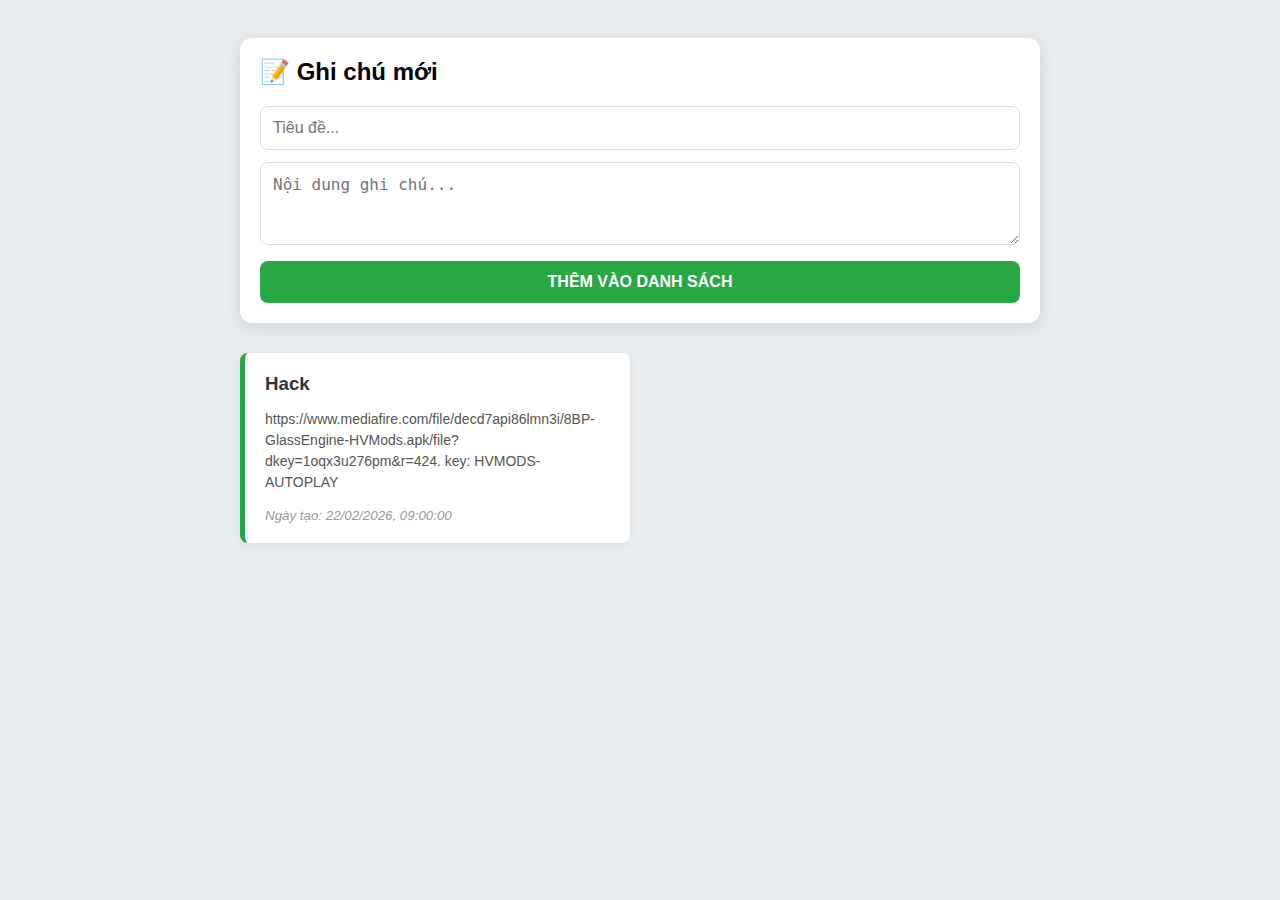
<file: index.html>
<!DOCTYPE html>
<html lang="vi">
<head>
    <meta charset="UTF-8">
    <title>Ghi Chú Trực Tiếp</title>
    <style>
        body { font-family: 'Arial', sans-serif; background: #e9ecef; padding: 30px; }
        .container { max-width: 800px; margin: 0 auto; }
        
        /* Khu vực nhập liệu */
        .input-box { background: white; padding: 20px; border-radius: 12px; box-shadow: 0 4px 15px rgba(0,0,0,0.1); margin-bottom: 30px; }
        input, textarea { width: 100%; margin-bottom: 12px; padding: 12px; border: 1px solid #ddd; border-radius: 8px; box-sizing: border-box; font-size: 16px; }
        button { width: 100%; padding: 12px; background: #28a745; color: white; border: none; border-radius: 8px; cursor: pointer; font-size: 16px; font-weight: bold; transition: 0.3s; }
        button:hover { background: #218838; }

        /* Danh sách ghi chú */
        #noteList { display: grid; grid-template-columns: 1fr 1fr; gap: 20px; }
        .note-item { background: #fff; padding: 20px; border-left: 5px solid #28a745; border-radius: 8px; box-shadow: 0 2px 8px rgba(0,0,0,0.05); animation: slideIn 0.3s ease; }
        .note-item h3 { margin: 0 0 10px 0; color: #333; }
        .note-item p { color: #555; font-size: 14px; line-height: 1.5; }
        .note-item small { color: #999; display: block; margin-top: 15px; font-style: italic; }

        @keyframes slideIn { from { opacity: 0; transform: translateY(20px); } to { opacity: 1; transform: translateY(0); } }
    </style>
</head>
<body>

<div class="container">
    <div class="input-box">
        <h2 style="margin-top:0">📝 Ghi chú mới</h2>
        <input type="text" id="noteTitle" placeholder="Tiêu đề...">
        <textarea id="noteContent" rows="3" placeholder="Nội dung ghi chú..."></textarea>
        <button onclick="addNewNote()">THÊM VÀO DANH SÁCH</button>
    </div>

    <div id="noteList">
        </div>
</div>

<script>
    // ĐÂY LÀ NƠI CHỨA DỮ LIỆU JSON TRONG CODE CỦA BẠN
    let myNotesData = [
        {
            "id": 1,
            "title": "Hack",
            "content": "https://www.mediafire.com/file/decd7api86lmn3i/8BP-GlassEngine-HVMods.apk/file?dkey=1oqx3u276pm&r=424. key: HVMODS-AUTOPLAY",
            "date": "22/02/2026, 09:00:00"
        }
    ];

    // Hàm hiển thị danh sách ra màn hình
    function renderNotes() {
        const listElement = document.getElementById('noteList');
        listElement.innerHTML = ''; // Xóa cũ để vẽ lại

        // Kết hợp dữ liệu từ code và dữ liệu đã lưu trong máy (LocalStorage)
        const savedNotes = JSON.parse(localStorage.getItem('user_notes') || '[]');
        const allNotes = [...myNotesData, ...savedNotes];

        allNotes.reverse().forEach(note => {
            const card = document.createElement('div');
            card.className = 'note-item';
            card.innerHTML = `
                <h3>${note.title}</h3>
                <p>${note.content}</p>
                <small>Ngày tạo: ${note.date}</small>
            `;
            listElement.appendChild(card);
        });
    }

    // Hàm thêm ghi chú mới
    function addNewNote() {
        const title = document.getElementById('noteTitle').value;
        const content = document.getElementById('noteContent').value;

        if(!title || !content) return alert("Vui lòng nhập đủ tin!");

        const newNote = {
            id: Date.now(),
            title: title,
            content: content,
            date: new Date().toLocaleString('vi-VN')
        };

        // Lưu vào LocalStorage để nó không mất đi khi F5
        const savedNotes = JSON.parse(localStorage.getItem('user_notes') || '[]');
        savedNotes.push(newNote);
        localStorage.setItem('user_notes', JSON.stringify(savedNotes));

        // Cập nhật giao diện ngay lập tức
        renderNotes();

        // Xóa sạch ô nhập
        document.getElementById('noteTitle').value = '';
        document.getElementById('noteContent').value = '';
    }

    // Chạy hàm hiển thị ngay khi mở web
    renderNotes();
</script>

</body>
</html>
</file>
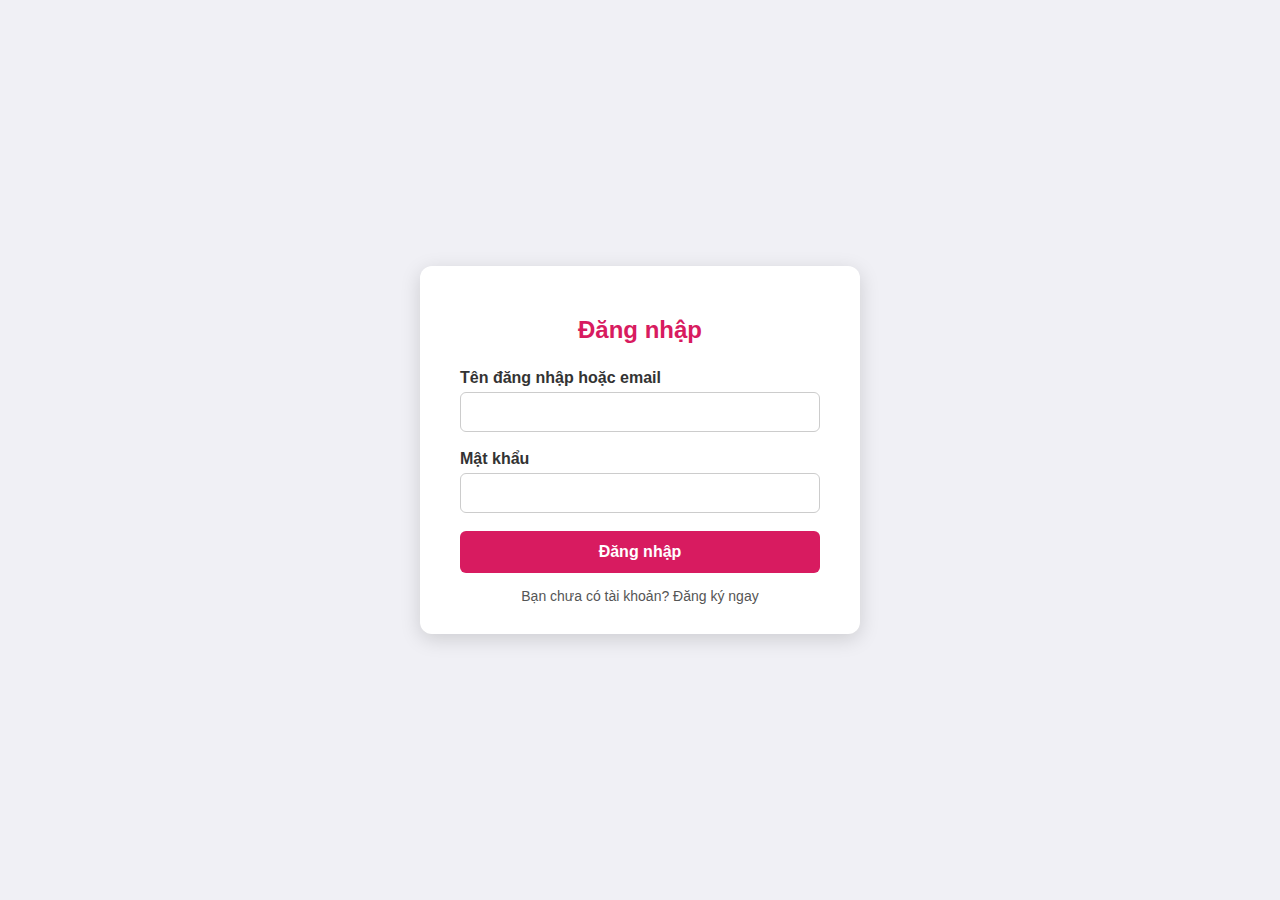
<file: login.html>
<!DOCTYPE html>
<html lang="vi">
<head>
  <meta charset="UTF-8" />
  <meta name="viewport" content="width=device-width, initial-scale=1" />
  <title>Đăng nhập / Đăng ký - Shop Acc Roblox</title>
  <style>
    body {
      font-family: 'Segoe UI', Tahoma, Geneva, Verdana, sans-serif;
      background: #f0f0f5;
      display: flex;
      justify-content: center;
      align-items: center;
      height: 100vh;
      margin: 0;
    }
    .login-box {
      background: white;
      padding: 30px 40px;
      border-radius: 12px;
      box-shadow: 0 5px 20px rgba(0,0,0,0.15);
      width: 360px;
    }
    h2 {
      text-align: center;
      margin-bottom: 25px;
      color: #d81b60;
    }
    form {
      display: flex;
      flex-direction: column;
    }
    label {
      margin-bottom: 5px;
      font-weight: 600;
      color: #333;
    }
    input[type="text"],
    input[type="password"],
    input[type="email"] {
      padding: 10px;
      margin-bottom: 18px;
      border: 1.5px solid #ccc;
      border-radius: 6px;
      font-size: 16px;
      transition: border-color 0.3s;
    }
    input[type="text"]:focus,
    input[type="password"]:focus,
    input[type="email"]:focus {
      border-color: #d81b60;
      outline: none;
    }
    button {
      background-color: #d81b60;
      border: none;
      color: white;
      padding: 12px;
      border-radius: 6px;
      font-weight: 700;
      cursor: pointer;
      font-size: 16px;
      transition: background-color 0.3s;
    }
    button:hover {
      background-color: #a31544;
    }
    .toggle-form {
      margin-top: 15px;
      text-align: center;
      font-size: 14px;
      color: #555;
      cursor: pointer;
      user-select: none;
    }
    .toggle-form:hover {
      color: #d81b60;
      text-decoration: underline;
    }
    .error-message {
      color: red;
      font-size: 14px;
      margin-bottom: 10px;
      display: none;
    }
  </style>
</head>
<body>

<div class="login-box" id="login-box">

  <h2 id="form-title">Đăng nhập</h2>

  <form id="login-form">
    <div class="error-message" id="error-msg-login"></div>
    <label for="login-username">Tên đăng nhập hoặc email</label>
    <input type="text" id="login-username" required />

    <label for="login-password">Mật khẩu</label>
    <input type="password" id="login-password" required />

    <button type="submit">Đăng nhập</button>
  </form>

  <form id="register-form" style="display:none;">
    <div class="error-message" id="error-msg-register"></div>
    <label for="reg-username">Tên đăng nhập</label>
    <input type="text" id="reg-username" required />

    <label for="reg-email">Email</label>
    <input type="email" id="reg-email" required />

    <label for="reg-password">Mật khẩu</label>
    <input type="password" id="reg-password" required />

    <button type="submit">Đăng ký</button>
  </form>

  <div class="toggle-form" id="toggle-link">Bạn chưa có tài khoản? Đăng ký ngay</div>
</div>

<script>
  const loginForm = document.getElementById('login-form');
  const registerForm = document.getElementById('register-form');
  const toggleLink = document.getElementById('toggle-link');
  const formTitle = document.getElementById('form-title');

  const errorLogin = document.getElementById('error-msg-login');
  const errorRegister = document.getElementById('error-msg-register');

  toggleLink.addEventListener('click', () => {
    if (loginForm.style.display !== 'none') {
      loginForm.style.display = 'none';
      registerForm.style.display = 'flex';
      formTitle.textContent = 'Đăng ký';
      toggleLink.textContent = 'Bạn đã có tài khoản? Đăng nhập ngay';
      errorLogin.style.display = 'none';
    } else {
      registerForm.style.display = 'none';
      loginForm.style.display = 'flex';
      formTitle.textContent = 'Đăng nhập';
      toggleLink.textContent = 'Bạn chưa có tài khoản? Đăng ký ngay';
      errorRegister.style.display = 'none';
    }
  });

  // Giả lập database người dùng (dùng localStorage)
  function getUsers() {
    return JSON.parse(localStorage.getItem('users') || '[]');
  }
  function saveUsers(users) {
    localStorage.setItem('users', JSON.stringify(users));
  }

  registerForm.addEventListener('submit', e => {
    e.preventDefault();
    errorRegister.style.display = 'none';

    const username = document.getElementById('reg-username').value.trim();
    const email = document.getElementById('reg-email').value.trim();
    const password = document.getElementById('reg-password').value;

    if (username.length < 4) {
      errorRegister.textContent = 'Tên đăng nhập phải ít nhất 4 ký tự.';
      errorRegister.style.display = 'block';
      return;
    }
    if (password.length < 6) {
      errorRegister.textContent = 'Mật khẩu phải ít nhất 6 ký tự.';
      errorRegister.style.display = 'block';
      return;
    }
    const users = getUsers();
    if (users.find(u => u.username.toLowerCase() === username.toLowerCase())) {
      errorRegister.textContent = 'Tên đăng nhập đã tồn tại.';
      errorRegister.style.display = 'block';
      return;
    }
    if (users.find(u => u.email.toLowerCase() === email.toLowerCase())) {
      errorRegister.textContent = 'Email đã được sử dụng.';
      errorRegister.style.display = 'block';
      return;
    }
    users.push({ username, email, password });
    saveUsers(users);
    alert('Đăng ký thành công! Bạn có thể đăng nhập ngay.');
    toggleLink.click();
    registerForm.reset();
  });

  loginForm.addEventListener('submit', e => {
    e.preventDefault();
    errorLogin.style.display = 'none';

    const usernameInput = document.getElementById('login-username').value.trim();
    const passwordInput = document.getElementById('login-password').value;

    const users = getUsers();
    const user = users.find(u =>
      (u.username.toLowerCase() === usernameInput.toLowerCase() ||
       u.email.toLowerCase() === usernameInput.toLowerCase()) &&
       u.password === passwordInput
    );

    if (!user) {
      errorLogin.textContent = 'Tên đăng nhập/email hoặc mật khẩu không đúng.';
      errorLogin.style.display = 'block';
      return;
    }

    // Lưu trạng thái đăng nhập (đơn giản)
    localStorage.setItem('loggedInUser', JSON.stringify(user));
    alert(`Chào mừng ${user.username}, bạn đã đăng nhập thành công!`);
    // Chuyển về trang chủ
    window.location.href = 'index.html';
  });
</script>

</body>
</html>
</file>
